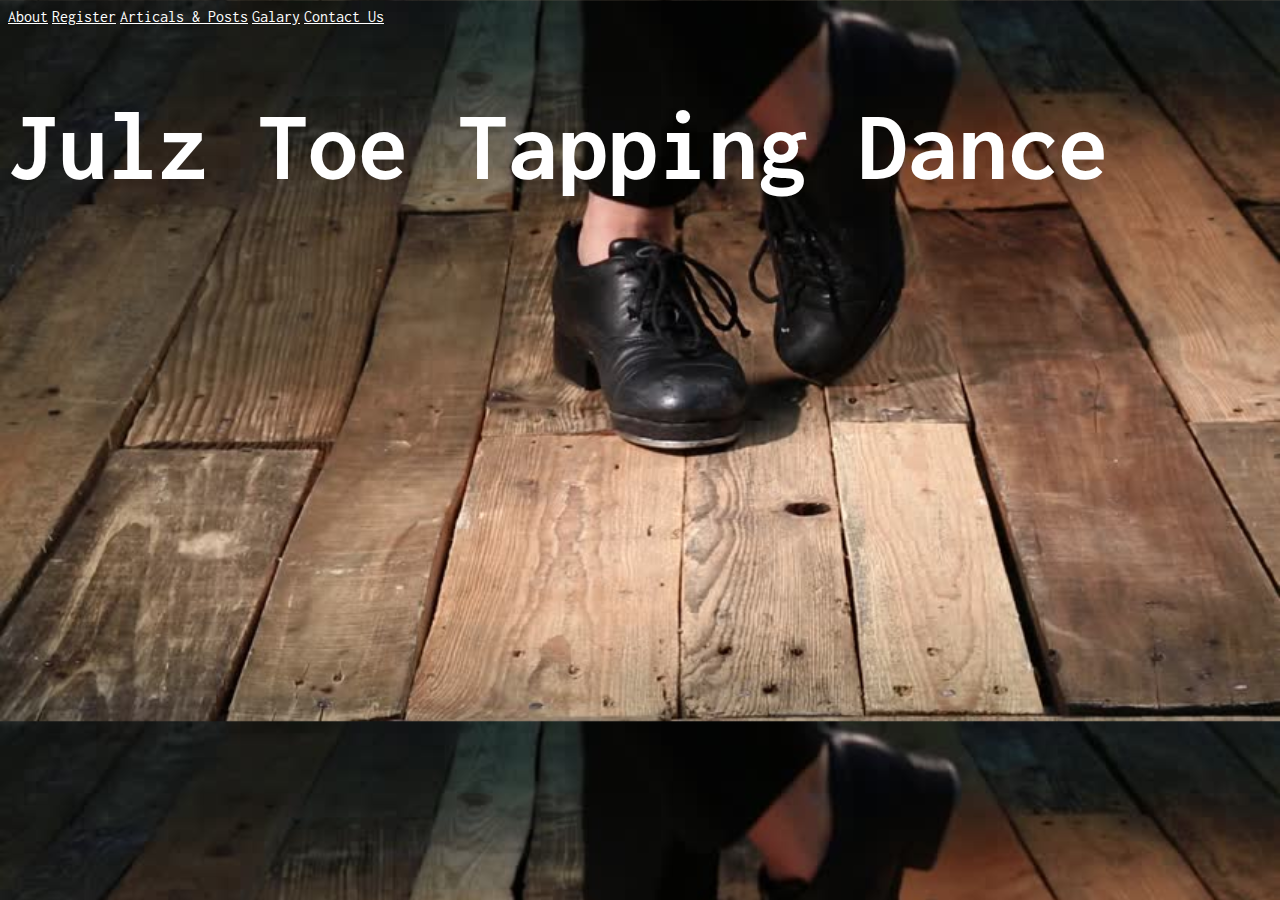
<file: index.html>
<!DOCTYPE html>
<html>
<head>
	<title>Julz Toe Tapping Dance</title>
		<link rel="stylesheet" type="text/css" href="stylelandingpage.css">
		<link href="https://fonts.googleapis.com/css?family=Inconsolata" rel="stylesheet">
</head>

<body>
	<a href="about.html">About</a>
	<a href="register.html">Register</a>		
	<a href="articles.html">Articals & Posts</a>
	<a href="gallary.html">Galary</a>
	<a href="contact.html">Contact Us</a>
 <h1>Julz Toe Tapping Dance</h1>
</body>
</html>
</file>
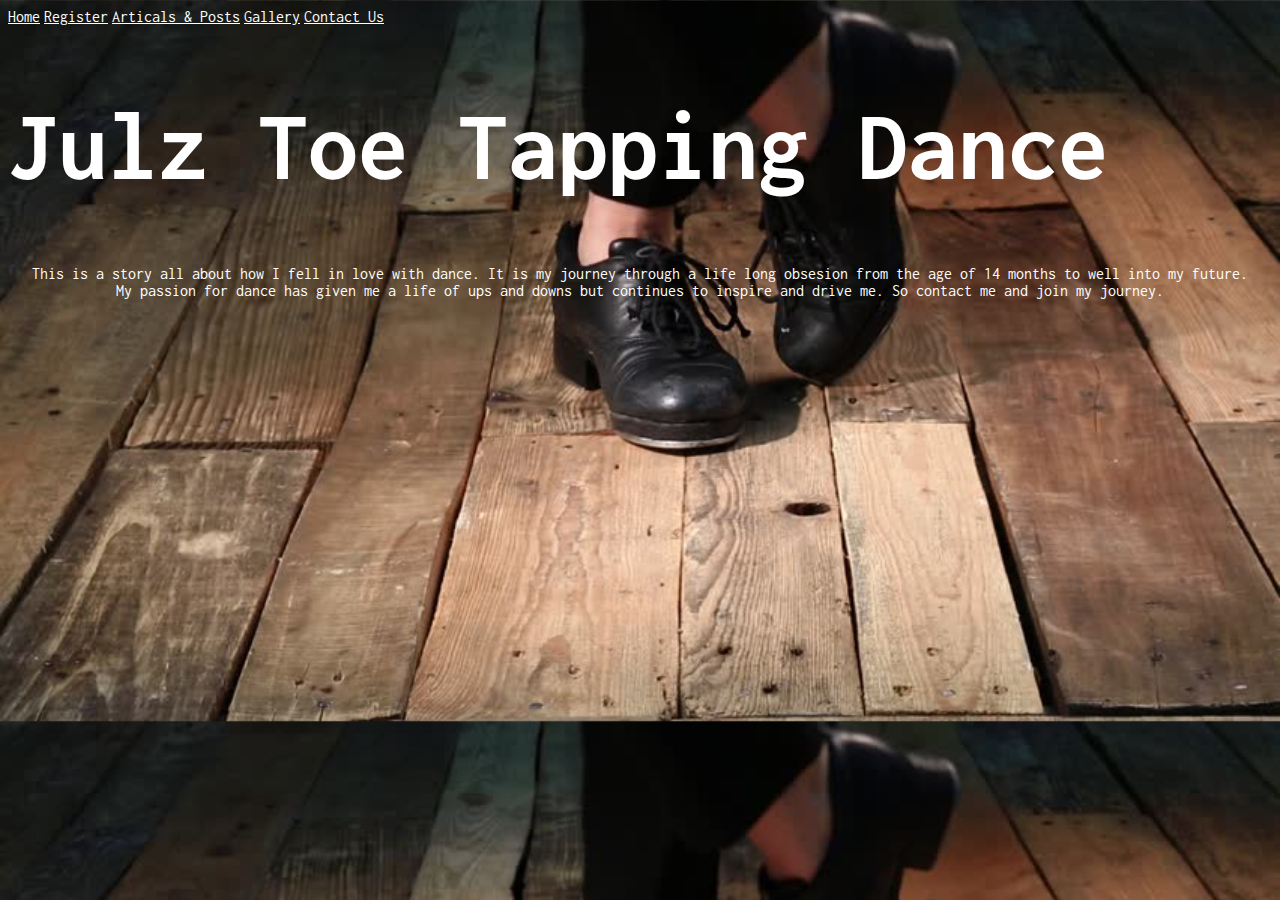
<file: about.html>
<!DOCTYPE html>
<html>
<head>
	<title>About</title>
	<link rel="stylesheet" type="text/css" href="styleabout.css">
		<link href="https://fonts.googleapis.com/css?family=Inconsolata" rel="stylesheet">
</head>
<body>
	<a href="index.html">Home</a>
	<a href="register.html">Register</a>		
	<a href="articles.html">Articals & Posts</a>
	<a href="gallary.html">Gallery</a>
	<a href="contact.html">Contact Us</a>
 <h1>Julz Toe Tapping Dance</h1>
 <p>This is a story all about how I fell in love with dance. It is my journey through a life long obsesion from the age of 14 months to well into my future. My passion for dance has given me a life of ups and downs but continues to inspire and drive me.
 So contact me and join my journey.</p>

</body>
</html>
</file>
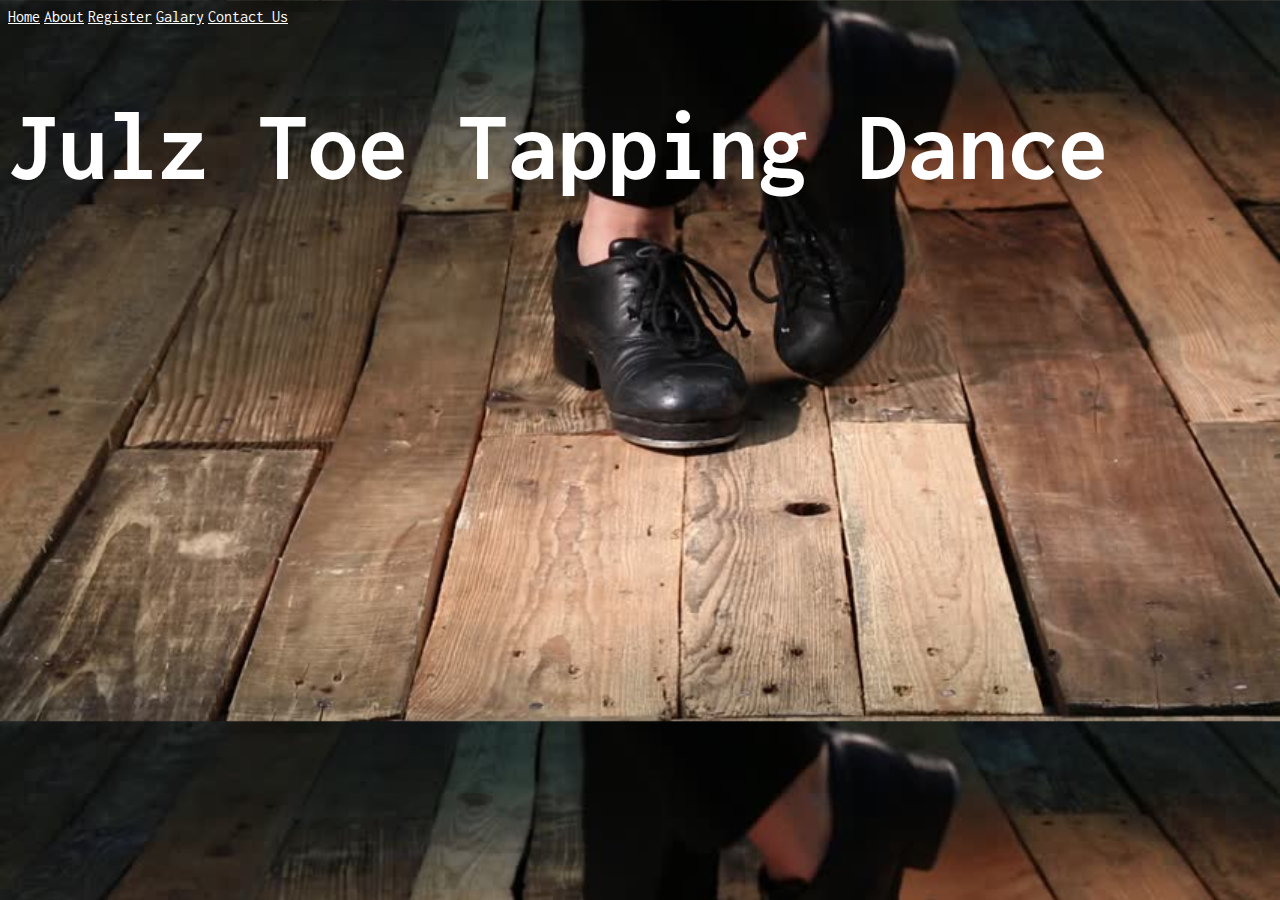
<file: articles.html>
<!DOCTYPE html>
<html>
<head>
	<title>Julz Toe Tapping Dance</title>
		<link rel="stylesheet" type="text/css" href="styleart.css">
		<link href="https://fonts.googleapis.com/css?family=Inconsolata" rel="stylesheet">
</head>

<body>
	<a href="index.html">Home</a>
	<a href="about.html">About</a>
	<a href="register.html">Register</a>		
	<a href="gallary.html">Galary</a>
	<a href="contact.html">Contact Us</a>
 <h1>Julz Toe Tapping Dance</h1>
</body>
</html>
</file>
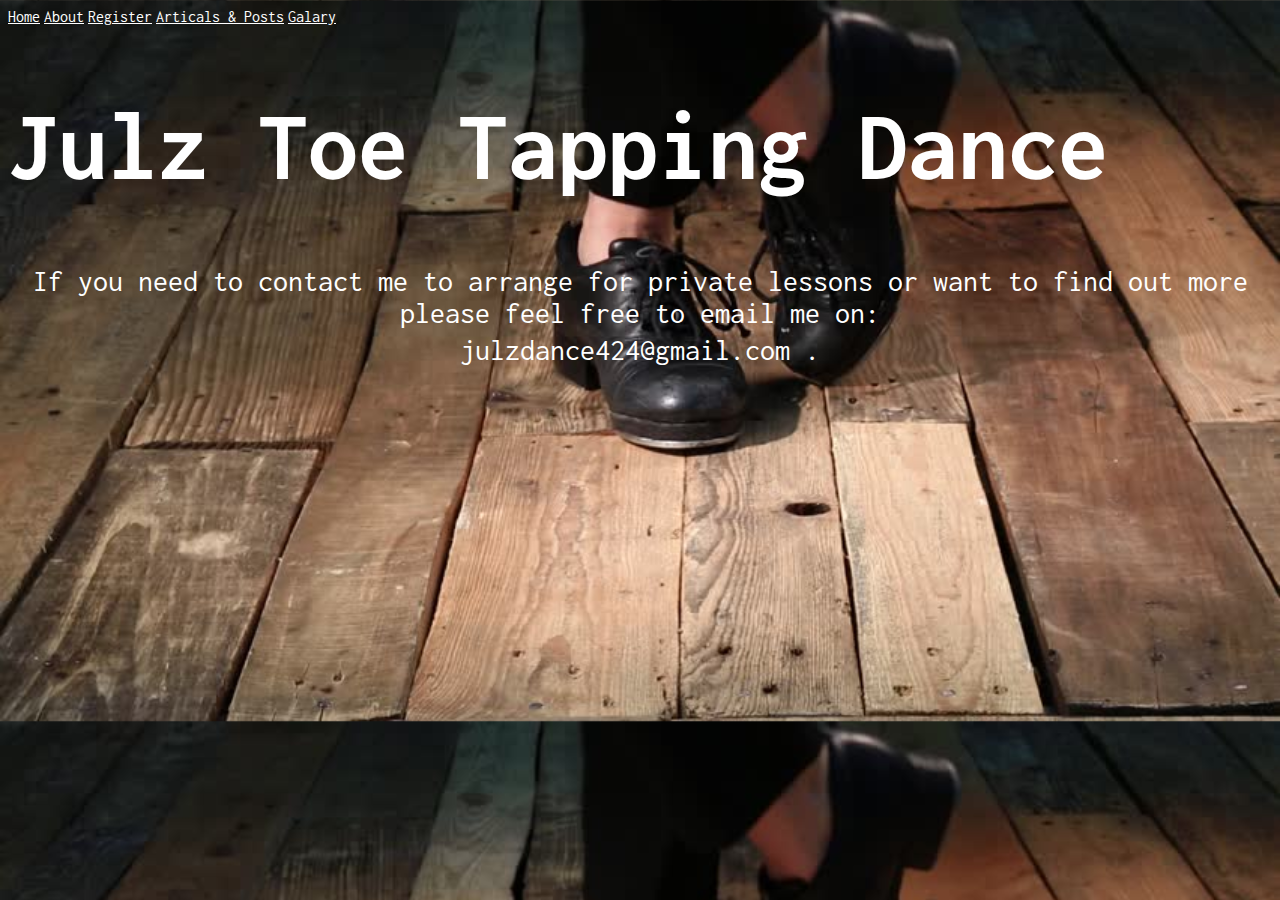
<file: contact.html>
<!DOCTYPE html>
<html>
<head>
	<title>Julz Toe Tapping Dance</title>
		<link rel="stylesheet" type="text/css" href="stylecontact.css">
		<link href="https://fonts.googleapis.com/css?family=Inconsolata" rel="stylesheet">
</head>

<body>
	<a href="index.html">Home</a>
	<a href="about.html">About</a>
	<a href="register.html">Register</a>
	<a href="articles.html">Articals & Posts</a>		
	<a href="gallary.html">Galary</a>
	 <h1>Julz Toe Tapping Dance</h1>
	 <p> If you need to contact me to arrange for private lessons or want to find out more please feel free to email me on:</p>
	 <p> julzdance424@gmail.com <a href="mailto:julzdance424@gmail.com"> </a>.<br> </p>


</body>
</html>
</file>
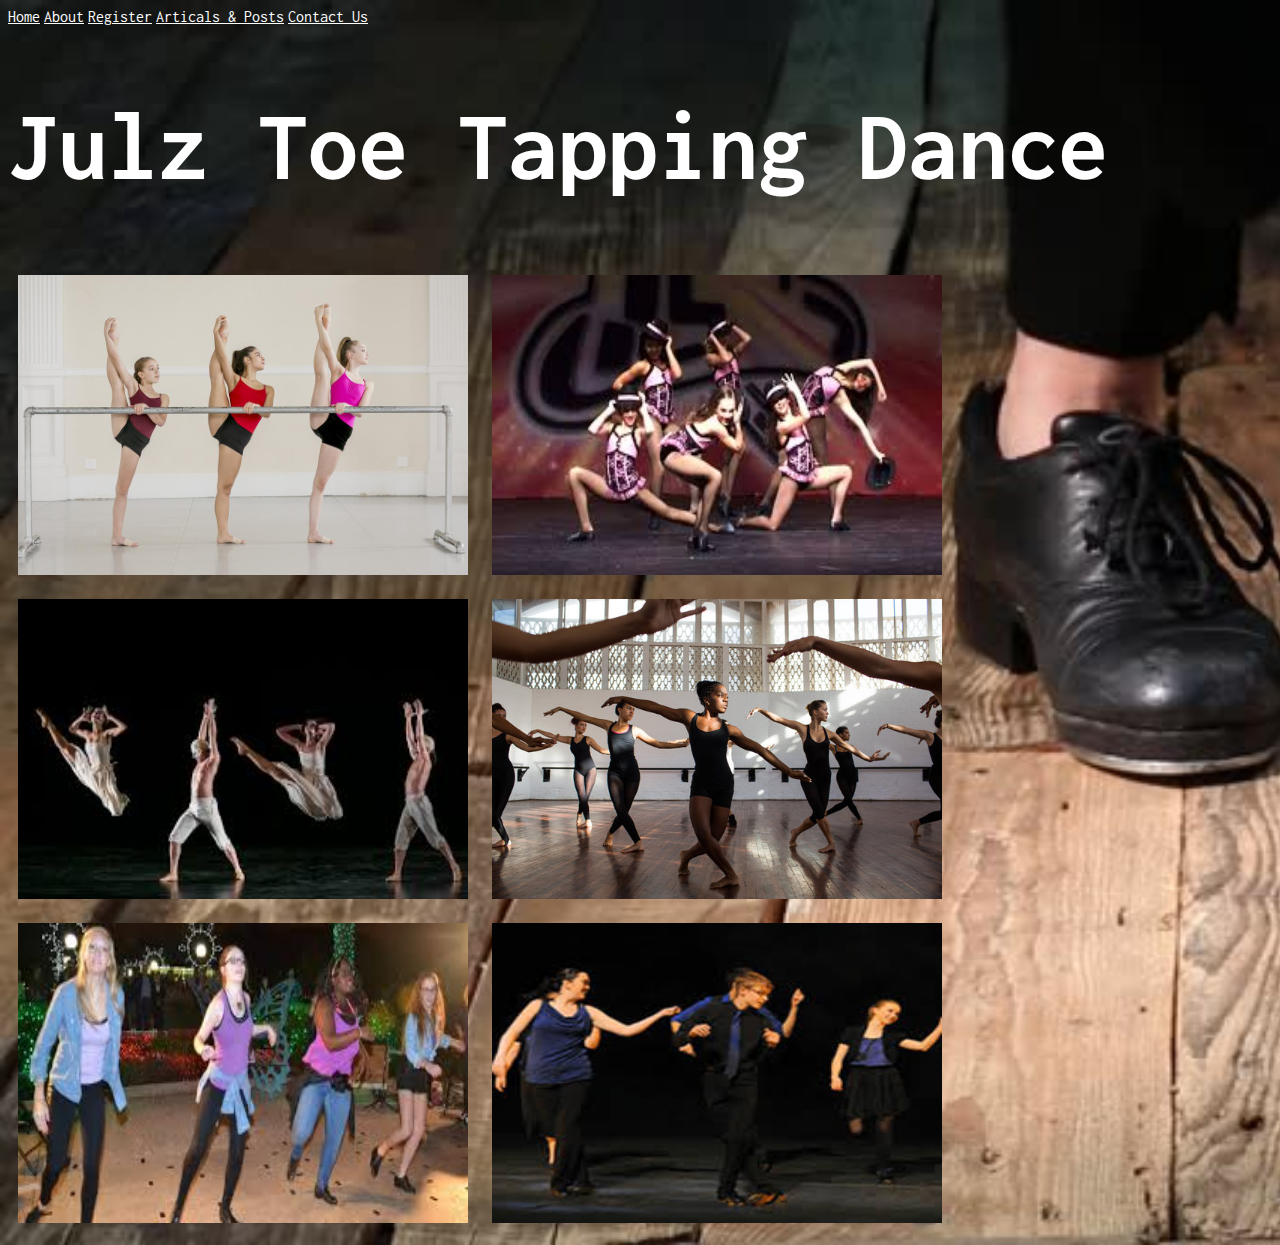
<file: gallary.html>
<!DOCTYPE html>
<html>
<head>
	<title>Julz Toe Tapping Dance</title>
		<link rel="stylesheet" type="text/css" href="stylegallary.css">
		<link href="https://fonts.googleapis.com/css?family=Inconsolata" rel="stylesheet">
</head>

<body>
	<a href="index.html">Home</a>
	<a href="about.html">About</a>
	<a href="register.html">Register</a>		
	<a href="articles.html">Articals & Posts</a>
	<a href="contact.html">Contact Us</a>
 <h1>Julz Toe Tapping Dance</h1>
 <img src="gallary1.jpg">
 <img src="gallary2.jfif">
 <img src="gallary3.jfif">
 <img src="gallary4.jpg">
 <img src="gallary5.jfif">
 <img src="gallary6.jfif">
</body>
</html>
</file>
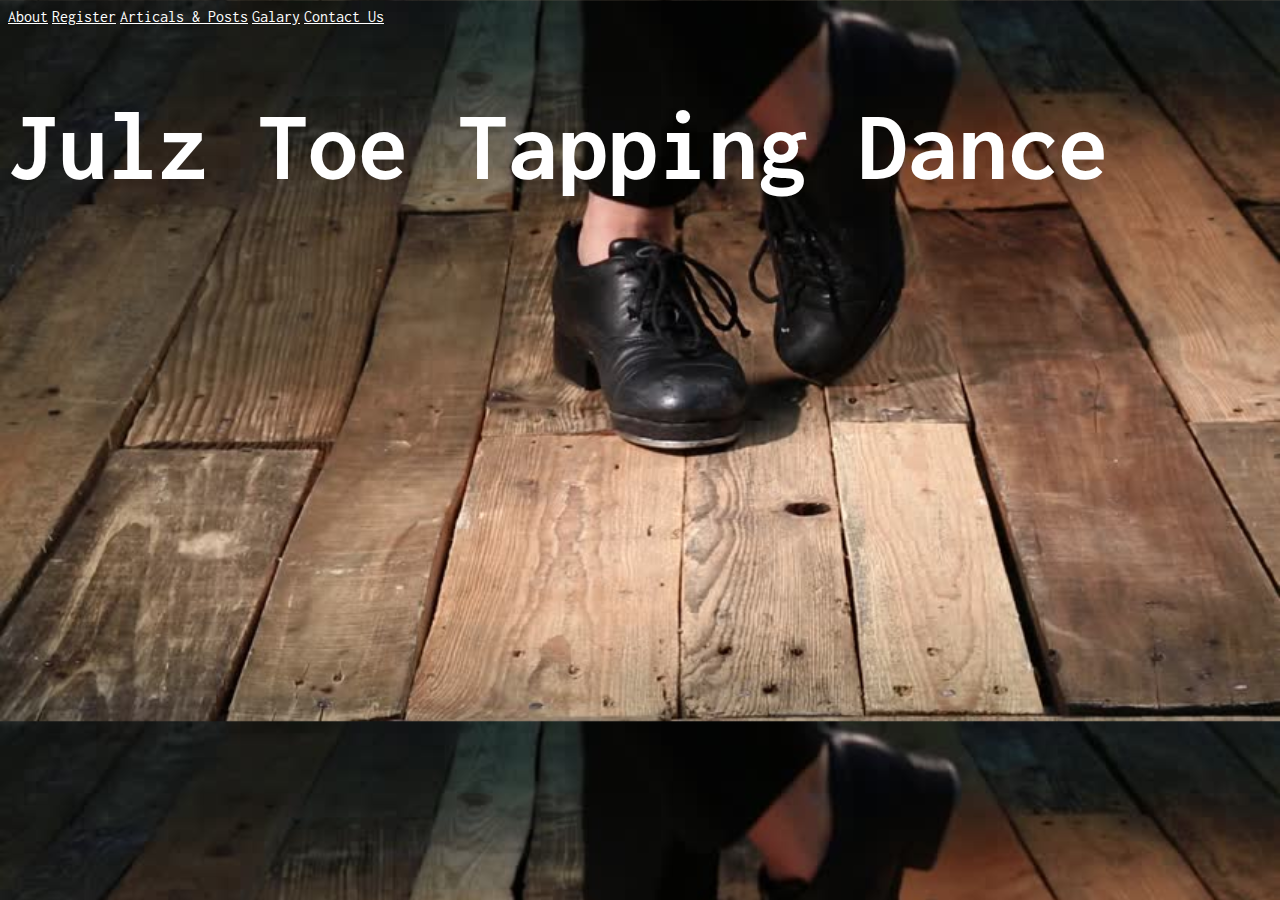
<file: Landing Page.html>
<!DOCTYPE html>
<html>
<head>
	<title>Julz Toe Tapping Dance</title>
		<link rel="stylesheet" type="text/css" href="stylelandingpage.css">
		<link href="https://fonts.googleapis.com/css?family=Inconsolata" rel="stylesheet">
</head>

<body>
	<a href="about.html">About</a>
	<a href="register.html">Register</a>		
	<a href="articles.html">Articals & Posts</a>
	<a href="gallary.html">Galary</a>
	<a href="contact.html">Contact Us</a>
 <h1>Julz Toe Tapping Dance</h1>
</body>
</html>
</file>
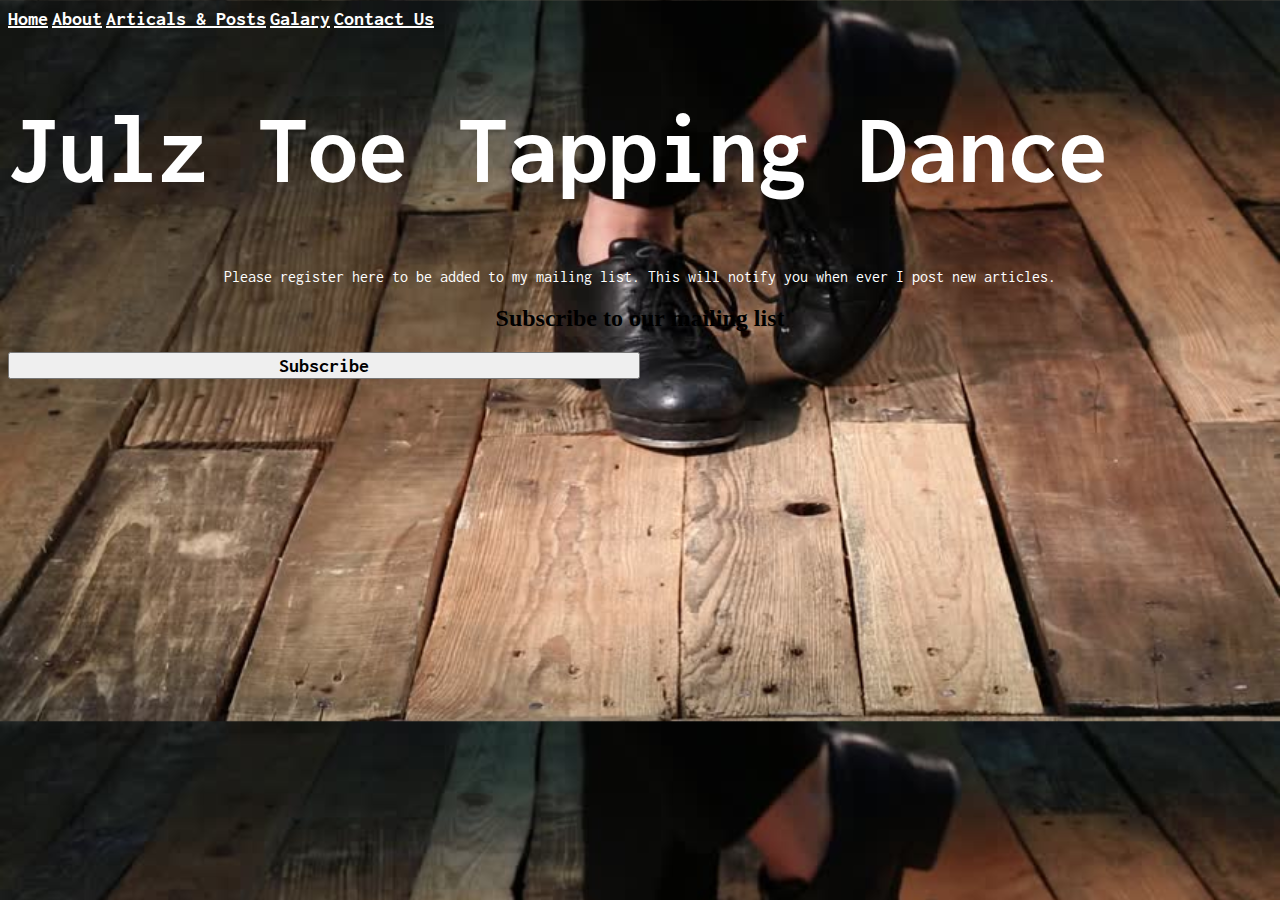
<file: register.html>
<!DOCTYPE html>
<html>
<head>
	<title>Register</title>
	<link rel="stylesheet" type="text/css" href="stylereg.css">
		<link href="https://fonts.googleapis.com/css?family=Inconsolata" rel="stylesheet">
</head>
<body>
	<a href="index.html">Home</a>
	<a href="about.html">About</a>		
	<a href="articles.html">Articals & Posts</a>
	<a href="gallary.html">Galary</a>
	<a href="contact.html">Contact Us</a>
 <h1>Julz Toe Tapping Dance</h1>
 <p>Please register here to be added to my mailing list. This will notify you when ever I post new articles.</p>

<!-- Begin MailChimp Signup Form -->
<link href="//cdn-images.mailchimp.com/embedcode/classic-10_7.css" rel="stylesheet" type="text/css">
<style type="text/css">
	#mc_embed_signup{background:; clear:center; font:14px Helvetica,Arial,sans-serif; }
	/* Add your own MailChimp form style overrides in your site stylesheet or in this style block.
	   We recommend moving this block and the preceding CSS link to the HEAD of your HTML file. */
</style>
		<link href="//cdn-images.mailchimp.com/embedcode/slim-10_7.css" rel="stylesheet" type="text/css"> 
			<h2>Subscribe to our mailing list</h2>
				
			
			    <!-- real people should not fill this in and expect good things - do not remove this or risk form bot signups-->
		    <div class="clear"><input type="submit" value="Subscribe" name="subscribe" id="mc-embedded-subscribe" class="button"></div>
		    </div>
		</form>
		</div>
		<script type='text/javascript' src='//s3.amazonaws.com/downloads.mailchimp.com/js/mc-validate.js'></script><script type='text/javascript'>(function($) {window.fnames = new Array(); window.ftypes = new Array();fnames[0]='EMAIL';ftypes[0]='email';fnames[1]='FNAME';ftypes[1]='text';fnames[2]='LNAME';ftypes[2]='text';fnames[3]='ADDRESS';ftypes[3]='address';fnames[4]='PHONE';ftypes[4]='phone';}(jQuery));var $mcj = jQuery.noConflict(true);</script>
		<!--End mc_embed_signup-->
</body>
</html>
</file>
<file: stylelandingpage.css>
body {
	background-image: url(backgroundimage.jpg);
	background-size: cover;
}

h1 {
	font-style: cursive;
	color: white;
	font-family: 'Inconsolata', monospace;
	font-size: 100px;
}
a {
	color: white;
	font-family: 'Inconsolata', monospace;
}
</file>
<file: styleabout.css>
body {
	background-image: url(backgroundimage.jpg);
	background-size: cover;
}

h1 {
	font-style: cursive;
	color: white;
	font-family: 'Inconsolata', monospace;
	font-size: 100px;
}
a {
	color: white;
	font-family: 'Inconsolata', monospace;
}

p {
	color: white;
	font-family: 'Inconsolata', monospace;
	text-align: center;
	margin: 5px 20px 5px 20px;
}
</file>
<file: styleart.css>
body {
	background-image: url(backgroundimage.jpg);
	background-size: cover;
}

h1 {
	font-style: cursive;
	color: white;
	font-family: 'Inconsolata', monospace;
	font-size: 100px;
}
a {
	color: white;
	font-family: 'Inconsolata', monospace;
}
</file>
<file: stylecontact.css>
body {
	background-image: url(backgroundimage.jpg);
	background-size: cover;
}

h1 {
	font-style: cursive;
	color: white;
	font-family: 'Inconsolata', monospace;
	font-size: 100px;
}
a {
	color: white;
	font-family: 'Inconsolata', monospace;
}

p {
	color: white;
	font-family: 'Inconsolata', monospace;
	text-align: center;
	margin: 5px 20px 5px 20px;
	font-size: 30px;
}
</file>
<file: stylegallary.css>
body {
	background-image: url(backgroundimage.jpg);
	background-size: cover;

}
.container {
	display: flex;
	flex-wrap: wrap;
	justify-content: center;
}


h1 {
	font-style: cursive;
	color: white;
	font-family: 'Inconsolata', monospace;
	font-size: 100px;
}
a {
	color: white;
	font-family: 'Inconsolata', monospace;
}
img{
	width: 450px;
	height: 300px;
	margin: 10px;.
	transition: all.1s;
}

img:hover {
	transform: scale(1.5);
}
</file>
<file: stylereg.css>
body {
	background-image: url(backgroundimage.jpg);
	background-size: cover;
}

h1 {
	font-style: cursive;
	color: white;
	font-family: 'Inconsolata', monospace;
	font-size: 100px;
}
h2 { 
	text-align: center;
	 }
p {
	color: white;
	font-family: 'Inconsolata', monospace;
	text-align: center;
	margin: 5px 20px 5px 20px;
}
a {
	color: white;
	font-family: 'Inconsolata', monospace;
	font-weight: bold;
	font-size: 20px;

}
form {
	color: white;
	text-align: center;
	font-family: 'Inconsolata', monospace;

}

input {
		width: 50%;
		font-size: 20px;
		font-weight: bold;
		font-family: 'Inconsolata', monospace;
		}
</file>
